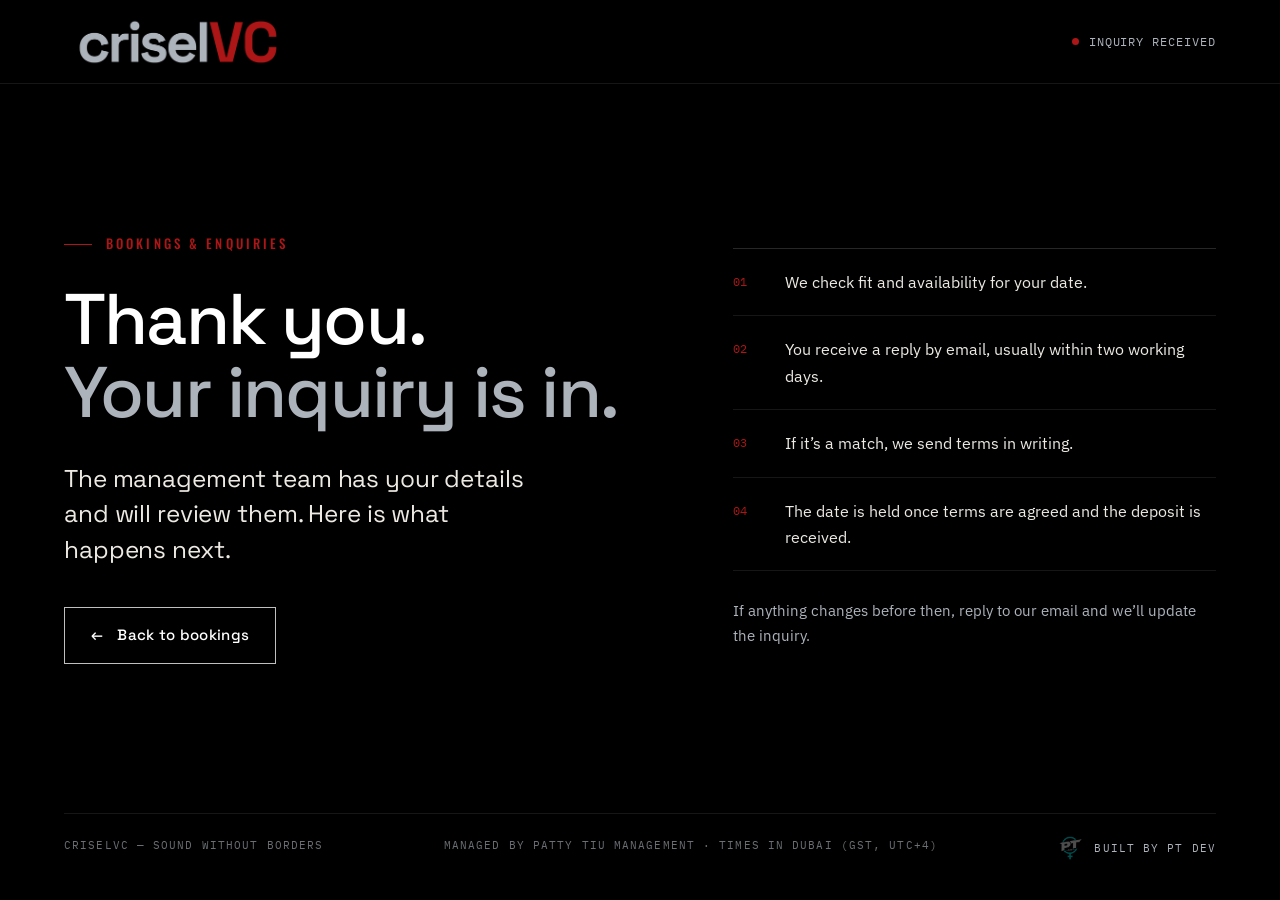
<file: public/success.html>
<!doctype html>
<html lang="en">
<head>
<meta charset="utf-8">
<meta name="viewport" content="width=device-width, initial-scale=1, viewport-fit=cover">
<title>Inquiry received · CriselVC</title>
<meta name="robots" content="noindex">
<meta name="theme-color" content="#000000">
<link rel="icon" type="image/png" sizes="32x32" href="assets/img/favicon-32.png">
<link rel="apple-touch-icon" href="assets/img/apple-touch-icon.png">
<link rel="preconnect" href="https://fonts.googleapis.com">
<link rel="preconnect" href="https://fonts.gstatic.com" crossorigin>
<link href="https://fonts.googleapis.com/css2?family=Bebas+Neue&family=IBM+Plex+Mono:wght@400;500&family=IBM+Plex+Sans:wght@400;500&family=Oswald:wght@500&family=Space+Grotesk:wght@400;500;600&display=swap" rel="stylesheet">
<link rel="stylesheet" href="assets/css/styles.css">
<style>
  .done{min-height:100vh;min-height:100svh;display:flex;flex-direction:column}
  .done .nav{position:static;border-bottom:1px solid var(--line-soft)}
  .done__main{flex:1;display:grid;grid-template-columns:minmax(0,6fr) minmax(0,5fr);gap:clamp(40px,7vw,120px);align-items:center;padding-top:clamp(64px,9vw,120px);padding-bottom:clamp(64px,9vw,120px)}
  .done__title{font-family:var(--f-ui);font-weight:500;font-size:clamp(44px,5.6vw,84px);line-height:1.02;letter-spacing:-.025em;color:var(--white);margin:0 0 32px}
  .done__title .soft{color:var(--chrome)}
  .done .lead{max-width:30ch;margin-bottom:40px}
  .steps{list-style:none;margin:0;padding:0;border-top:1px solid var(--line)}
  .steps li{display:grid;grid-template-columns:52px 1fr;padding:20px 0;border-bottom:1px solid var(--line-soft);color:var(--bone);font-size:16px}
  .steps b{font-family:var(--f-mono);font-weight:400;font-size:12px;color:var(--red);padding-top:3px}
  .done__after{color:var(--chrome);font-size:15px;margin:28px 0 0}
  @media (max-width:960px){.done__main{grid-template-columns:1fr}}
</style>
</head>
<body class="done">
<header class="nav is-solid">
  <div class="nav__in">
    <a class="brand" href="/" aria-label="CriselVC — home"><img src="assets/img/criselVC-lockup-480.png" srcset="assets/img/criselVC-lockup-960.png 2x" width="228" height="48" alt="criselVC"></a>
    <span class="meta" style="display:inline-flex;align-items:center;gap:10px"><span style="width:7px;height:7px;border-radius:50%;background:var(--red)"></span>Inquiry received</span>
  </div>
</header>
<main class="wrap done__main">
  <div>
    <p class="kicker">Bookings &amp; Enquiries</p>
    <h1 class="done__title">Thank you.<br><span class="soft">Your inquiry is in.</span></h1>
    <p class="lead">The management team has your details and will review them. Here is what happens next.</p>
    <a class="btn" href="/#book"><span class="arr" aria-hidden="true">←</span> Back to bookings</a>
  </div>
  <div>
    <ol class="steps">
      <li><b>01</b><span>We check fit and availability for your date.</span></li>
      <li><b>02</b><span>You receive a reply by email, usually within two working days.</span></li>
      <li><b>03</b><span>If it’s a match, we send terms in writing.</span></li>
      <li><b>04</b><span>The date is held once terms are agreed and the deposit is received.</span></li>
    </ol>
    <p class="done__after">If anything changes before then, reply to our email and we’ll update the inquiry.</p>
  </div>
</main>
<footer class="foot" style="padding-top:0;border-top:0">
  <div class="wrap">
    <div class="foot__base" style="margin-top:0">
      <span>CriselVC — Sound Without Borders</span>
      <span>Managed by Patty Tiu Management · Times in Dubai (GST, UTC+4)</span>
      <span class="foot__credit"><img src="assets/img/pt-dev-watermark-white.png" alt="PT Dev" width="32" height="32" loading="lazy">Built by PT Dev</span>
    </div>
  </div>
</footer>
</body>
</html>
</file>
<file: public/assets/css/styles.css>
/* CriselVC · Bookings — design preview
   Brand Identity Guidelines V1 2026: Stage Black ground, Signal Red emphasis (never a wash), Chrome Foil accent. */
:root{
  --black:#000000;
  --red:#ad1616;
  --red-hi:#c42020;           /* hover state of Signal Red elements only */
  --chrome:#adb3bb;
  --bone:#ede9e3;
  --white:#ffffff;
  --line:rgba(173,179,187,.22);
  --line-soft:rgba(173,179,187,.12);
  --dim:rgba(173,179,187,.62);

  --f-ui:'Space Grotesk',system-ui,sans-serif;
  --f-body:'IBM Plex Sans',system-ui,sans-serif;
  --f-mono:'IBM Plex Mono',ui-monospace,monospace;
  --f-display:'Bebas Neue','Oswald',Impact,sans-serif;
  --f-label:'Oswald',var(--f-ui);

  --gutter:clamp(20px,5vw,72px);
  --maxw:1320px;
  --nav-h:84px;
  --ease:cubic-bezier(.2,.7,.2,1);
}
*,*::before,*::after{box-sizing:border-box}
html{scroll-behavior:smooth;scroll-padding-top:var(--nav-h);-webkit-text-size-adjust:100%}
body{margin:0;background:var(--black);color:var(--bone);font-family:var(--f-body);font-size:17px;line-height:1.65;-webkit-font-smoothing:antialiased;text-rendering:optimizeLegibility}
img{display:block;max-width:100%;height:auto}
a{color:inherit}
::selection{background:var(--red);color:var(--white)}
:focus-visible{outline:1px solid var(--red);outline-offset:4px}
.sr-only{position:absolute!important;width:1px;height:1px;padding:0;margin:-1px;overflow:hidden;clip:rect(0 0 0 0);white-space:nowrap;border:0}
.skip{position:absolute;left:var(--gutter);top:-60px;z-index:100;background:var(--black);color:var(--bone);border:1px solid var(--red);padding:10px 16px;font-family:var(--f-ui);font-size:14px;text-decoration:none}
.skip:focus{top:12px}

.wrap{max-width:var(--maxw);margin:0 auto;padding:0 var(--gutter)}
.section{padding:clamp(96px,13vw,176px) 0}
.kicker{font-family:var(--f-label);font-weight:500;font-size:13px;letter-spacing:.24em;text-transform:uppercase;color:var(--red);margin:0 0 28px;display:flex;align-items:center;gap:14px}
.kicker::before{content:"";width:28px;height:1px;background:var(--red)}
.meta{font-family:var(--f-mono);font-size:12px;letter-spacing:.08em;text-transform:uppercase;color:var(--chrome)}
h2,h3{font-family:var(--f-ui);font-weight:500;letter-spacing:-.015em;color:var(--bone);margin:0}
.h2{font-size:clamp(32px,4.2vw,58px);line-height:1.06;max-width:16ch}
.lead{font-family:var(--f-ui);font-weight:400;font-size:clamp(20px,1.9vw,26px);line-height:1.45;color:var(--bone);letter-spacing:-.005em}
p{margin:0 0 1.1em}
.muted{color:var(--chrome)}
.red{color:var(--red)}

/* ---------- Buttons ---------- */
.btn{display:inline-flex;align-items:center;gap:14px;font-family:var(--f-ui);font-weight:500;font-size:15px;letter-spacing:.02em;text-decoration:none;color:var(--white);border:1px solid rgba(255,255,255,.75);padding:15px 26px;background:transparent;cursor:pointer;transition:border-color .25s var(--ease),color .25s var(--ease),background .25s var(--ease)}
.btn .arr{display:inline-block;transition:transform .25s var(--ease)}
.btn:hover{border-color:var(--red);color:var(--white)}
.btn:hover .arr{transform:translateX(4px)}
.btn--red{border-color:var(--red)}
.btn--red:hover{background:var(--red)}
.btn--sm{padding:10px 18px;font-size:14px}

/* ---------- Nav ---------- */
.nav{position:fixed;inset:0 0 auto 0;z-index:50;height:var(--nav-h);background:var(--black);transition:background .35s var(--ease),border-color .35s var(--ease);border-bottom:1px solid transparent}
.nav.is-solid{background:rgba(0,0,0,.92);border-bottom-color:var(--line-soft);-webkit-backdrop-filter:blur(10px);backdrop-filter:blur(10px)}
.nav__in{height:100%;display:flex;align-items:center;justify-content:space-between;max-width:none;padding:0 var(--gutter)}
.brand{display:block;padding:10px 10px 10px 0;line-height:0}
.brand img{height:48px;width:auto}
.nav__links{display:flex;align-items:center;gap:clamp(22px,2.6vw,40px);list-style:none;margin:0;padding:0}
.nav__links a{font-family:var(--f-ui);font-size:15px;font-weight:400;letter-spacing:.02em;color:var(--chrome);text-decoration:none;padding:6px 0;position:relative;transition:color .2s}
.nav__links a:not(.btn)::after{content:"";position:absolute;left:0;right:0;bottom:0;height:1px;background:var(--red);transform:scaleX(0);transform-origin:left;transition:transform .3s var(--ease)}
.nav__links a:not(.btn):hover,.nav__links a[aria-current="true"]{color:var(--white)}
.nav__links a[aria-current="true"]::after,.nav__links a:not(.btn):hover::after{transform:scaleX(1)}
.nav__links .btn{color:var(--white);padding:10px 20px;margin-left:6px}
.nav__toggle{display:none;background:none;border:1px solid var(--line);color:var(--bone);font-family:var(--f-mono);font-size:12px;letter-spacing:.14em;text-transform:uppercase;padding:11px 16px;cursor:pointer}
.menu{position:fixed;inset:0;z-index:60;background:var(--black);display:flex;flex-direction:column;padding:0 var(--gutter) 40px;opacity:0;visibility:hidden;transition:opacity .3s var(--ease),visibility .3s}
.menu.is-open{opacity:1;visibility:visible}
.menu__top{height:var(--nav-h);display:flex;align-items:center;justify-content:space-between}
.menu ol{list-style:none;margin:auto 0 0;padding:0;counter-reset:m}
.menu li{border-top:1px solid var(--line-soft)}
.menu li:last-child{border-bottom:1px solid var(--line-soft)}
.menu a{display:flex;align-items:baseline;justify-content:space-between;padding:20px 0;font-family:var(--f-ui);font-size:34px;font-weight:500;letter-spacing:-.01em;text-decoration:none;color:var(--bone)}
.menu a span{font-family:var(--f-mono);font-size:12px;color:var(--red);letter-spacing:.1em}
.menu__foot{margin-top:28px}

/* ---------- Hero ---------- */
.hero{position:relative;min-height:100vh;min-height:100svh;display:grid;grid-template-columns:minmax(0,44fr) minmax(0,56fr);background:var(--black);overflow:hidden}
.hero__copy{position:relative;z-index:2;display:flex;flex-direction:column;justify-content:flex-end;padding:calc(var(--nav-h) + 40px) clamp(28px,4vw,64px) clamp(48px,7vh,88px) var(--gutter)}
.hero__title{font-family:var(--f-display);font-weight:400;font-size:clamp(96px,12.4vw,216px);line-height:.84;letter-spacing:.005em;margin:0 0 clamp(28px,4vh,44px);color:var(--white)}
.hero__title span{display:block}
.hero__title .red{color:var(--red)}
.hero__disc{font-family:var(--f-mono);font-size:13px;letter-spacing:.06em;color:var(--bone);margin:0 0 6px}
.hero__prev{font-family:var(--f-mono);font-size:12px;letter-spacing:.06em;color:var(--chrome);margin:0 0 clamp(28px,5vh,44px)}
.hero__actions{display:flex;flex-wrap:wrap;align-items:center;gap:28px}
.hero__more{font-family:var(--f-ui);font-size:14px;color:var(--chrome);text-decoration:none;border-bottom:1px solid var(--line);padding-bottom:3px}
.hero__more:hover{color:var(--white);border-color:var(--red)}
.hero__media{position:relative;margin:var(--nav-h) 0 0;min-height:calc(100% - var(--nav-h))}
.hero__media img{position:absolute;inset:0;width:100%;height:100%;object-fit:cover;object-position:50% 72%}
.hero__media::after{content:"";position:absolute;inset:auto 0 0 0;height:22%;background:linear-gradient(to bottom,rgba(0,0,0,0),rgba(0,0,0,.85));pointer-events:none}
.hero__scroll{position:absolute;right:var(--gutter);bottom:28px;z-index:3;font-family:var(--f-mono);font-size:11px;letter-spacing:.18em;text-transform:uppercase;color:rgba(255,255,255,.75);display:flex;align-items:center;gap:12px}
.hero__scroll::after{content:"";width:1px;height:36px;background:rgba(255,255,255,.55)}

/* ---------- Artist ---------- */
.artist__grid{display:grid;grid-template-columns:minmax(0,5fr) minmax(0,6fr);gap:clamp(40px,7vw,120px);align-items:start}
.artist__figure{margin:0;position:sticky;top:calc(var(--nav-h) + 32px)}
.artist__figure img{width:100%;aspect-ratio:4/5;object-fit:cover;object-position:46% 40%}
.figcap{margin-top:14px;display:flex;justify-content:space-between;gap:16px}
.artist__body .h2{margin-bottom:40px;max-width:18ch}
.artist__body .lead{margin-bottom:28px}
.glance{margin:56px 0 0;border-top:1px solid var(--line)}
.glance__title{font-family:var(--f-label);font-weight:500;font-size:13px;letter-spacing:.24em;text-transform:uppercase;color:var(--red);margin:28px 0 8px}
.glance dl{margin:0;display:grid;grid-template-columns:minmax(120px,1fr) 2fr}
.glance dt,.glance dd{margin:0;padding:15px 0;border-bottom:1px solid var(--line-soft)}
.glance dt{font-family:var(--f-mono);font-size:12px;letter-spacing:.1em;text-transform:uppercase;color:var(--chrome);padding-top:18px}
.glance dd{font-family:var(--f-ui);font-size:17px;color:var(--bone)}
.promoter{margin-top:48px;padding-left:22px;border-left:1px solid var(--red)}
.promoter .meta{display:block;margin-bottom:8px}
.promoter p{font-family:var(--f-ui);font-size:clamp(19px,1.6vw,22px);line-height:1.45;margin:0;color:var(--bone)}

/* ---------- Statement ---------- */
.statement{padding:0;border-top:1px solid var(--line-soft)}
.statement__grid{display:grid;grid-template-columns:minmax(0,1fr) minmax(0,1fr);min-height:min(100vh,940px)}
.statement__media{margin:0;position:relative;overflow:hidden}
.statement__media img{position:absolute;inset:0;width:100%;height:100%;object-fit:cover;object-position:50% 30%}
.statement__copy{display:flex;flex-direction:column;justify-content:center;padding:clamp(72px,9vw,140px) var(--gutter) clamp(72px,9vw,140px) clamp(40px,6vw,100px)}
.statement__title{font-family:var(--f-display);font-weight:400;font-size:clamp(64px,7.4vw,124px);line-height:.88;letter-spacing:.005em;color:var(--white);margin:0 0 48px}
.statement__title .red{color:var(--red)}
.statement blockquote{margin:0;max-width:52ch}
.statement blockquote p{color:var(--chrome);font-size:17px;line-height:1.7}
.statement blockquote p:first-child{color:var(--bone)}
.statement cite{display:block;margin-top:18px;font-style:normal}

/* ---------- Story / pull quote ---------- */
.story__grid{display:grid;grid-template-columns:minmax(0,4fr) minmax(0,7fr);gap:clamp(40px,7vw,120px)}
.story__body p{color:var(--chrome)}
.story__body p:first-child{color:var(--bone)}
.pull{margin:clamp(72px,9vw,120px) 0 0;padding:clamp(40px,5vw,64px) 0 0;border-top:1px solid var(--line)}
.pull p{font-family:var(--f-ui);font-weight:400;font-size:clamp(36px,5.6vw,84px);line-height:1.02;letter-spacing:-.025em;color:var(--white);margin:0;max-width:18ch}
.pull p em{font-style:normal;color:var(--red)}
.pull footer{margin-top:28px}

/* ---------- Sound ---------- */
.sound{border-top:1px solid var(--line-soft)}
.sound__head{display:grid;grid-template-columns:minmax(0,4fr) minmax(0,7fr);gap:clamp(40px,7vw,120px);align-items:end}
.arc{margin:clamp(64px,8vw,104px) 0 0;border-top:1px solid var(--line);border-bottom:1px solid var(--line);padding:40px 0 28px;position:relative}
.arc svg{display:block;width:100%;height:auto;overflow:visible}
.arc__labels{display:grid;grid-template-columns:repeat(3,1fr);margin-top:22px}
.arc__labels div{padding-right:16px}
.arc__labels div:nth-child(2){text-align:center}
.arc__labels div:nth-child(3){text-align:right;padding-right:0}
.arc__bpm{font-family:var(--f-display);font-size:clamp(40px,4.6vw,64px);line-height:1;color:var(--white);display:block}
.arc__bpm small{font-family:var(--f-mono);font-size:12px;letter-spacing:.1em;color:var(--chrome);margin-left:6px;vertical-align:.9em}
.arc__name{font-family:var(--f-ui);font-size:15px;color:var(--chrome)}
.arc__cap{display:flex;justify-content:space-between;gap:32px;margin-top:28px;flex-wrap:wrap}
.arc__cap p{margin:0;max-width:62ch;color:var(--chrome);font-size:15px}
.highlights{margin:clamp(72px,9vw,120px) 0 0;display:grid;grid-template-columns:minmax(0,4fr) minmax(0,7fr);gap:clamp(40px,7vw,120px)}
.highlights ol{list-style:none;margin:0;padding:0;border-top:1px solid var(--line)}
.highlights li{display:grid;grid-template-columns:64px 1fr;gap:16px;padding:22px 0;border-bottom:1px solid var(--line-soft);font-family:var(--f-ui);font-size:clamp(17px,1.5vw,20px);line-height:1.45;color:var(--bone)}
.highlights li b{font-family:var(--f-mono);font-weight:400;font-size:12px;color:var(--red);letter-spacing:.1em;padding-top:5px}
.highlights li span small{display:block;color:var(--chrome);font-size:15px;font-family:var(--f-body);margin-top:2px}

/* ---------- Stages ---------- */
.stages{border-top:1px solid var(--line-soft)}
.stages__head{display:grid;grid-template-columns:minmax(0,4fr) minmax(0,7fr);gap:clamp(40px,7vw,120px);align-items:start}
.stages__head .h2{max-width:14ch}
.fits{margin-top:40px;display:grid;gap:22px}
.fits__row{display:grid;grid-template-columns:110px 1fr;gap:16px;align-items:start}
.chips{display:flex;flex-wrap:wrap;gap:8px;list-style:none;margin:0;padding:0}
.chips li{border:1px solid var(--line);padding:7px 14px;font-family:var(--f-ui);font-size:14px;color:var(--bone);line-height:1.3}
.chips--sm li{font-family:var(--f-mono);font-size:12px;letter-spacing:.06em;text-transform:uppercase;color:var(--chrome);padding:8px 13px}
.fits__note{margin-top:8px;color:var(--chrome);font-size:16px}
.fits__note strong{color:var(--red);font-weight:500}

.table-block{margin-top:clamp(80px,10vw,128px)}
.table-block__head{display:flex;justify-content:space-between;align-items:baseline;gap:20px;margin-bottom:18px}
.table-block__head h3{font-family:var(--f-label);font-weight:500;font-size:13px;letter-spacing:.24em;text-transform:uppercase;color:var(--red)}
table.events{width:100%;border-collapse:collapse;border-top:1px solid var(--line)}
.events th{text-align:left;font-family:var(--f-mono);font-weight:400;font-size:11px;letter-spacing:.12em;text-transform:uppercase;color:var(--dim);padding:14px 16px 14px 0;border-bottom:1px solid var(--line)}
.events td{padding:24px 16px 24px 0;border-bottom:1px solid var(--line-soft);vertical-align:baseline;color:var(--chrome);font-size:15px}
.events td:first-child{font-family:var(--f-ui);font-size:clamp(18px,1.7vw,23px);color:var(--bone);letter-spacing:-.005em;width:44%}
.events td:last-child{font-family:var(--f-mono);font-size:13px;white-space:nowrap;text-align:right;padding-right:0;color:var(--bone)}
.events th:last-child{text-align:right;padding-right:0}
.events tr.is-current td:first-child::after{content:"Current";margin-left:12px;font-family:var(--f-mono);font-size:10px;letter-spacing:.14em;text-transform:uppercase;color:var(--red);border:1px solid var(--red);padding:3px 7px;vertical-align:4px}
.countries{margin-top:clamp(64px,8vw,96px);display:grid;grid-template-columns:minmax(0,4fr) minmax(0,7fr);gap:clamp(40px,7vw,120px);align-items:start}
.countries .big{font-family:var(--f-display);font-size:clamp(72px,8vw,120px);line-height:.85;color:var(--white);display:block}
.creds{margin-top:clamp(80px,10vw,128px);display:grid;grid-template-columns:repeat(3,1fr);border-top:1px solid var(--line)}
.creds article{padding:32px 32px 8px 0}
.creds article+article{padding-left:32px;border-left:1px solid var(--line-soft)}
.creds h3{font-family:var(--f-mono);font-weight:400;font-size:12px;letter-spacing:.12em;text-transform:uppercase;color:var(--red);margin-bottom:18px}
.creds .val{font-family:var(--f-ui);font-size:clamp(20px,1.9vw,26px);line-height:1.25;color:var(--bone);margin:0 0 12px;letter-spacing:-.01em}
.creds .val .big{font-family:var(--f-display);font-size:clamp(54px,5vw,72px);line-height:.9;display:block;color:var(--white);letter-spacing:.01em}
.creds .note{font-size:15px;color:var(--chrome);margin:0}
.creds q{quotes:"“" "”"}

/* ---------- Gallery ---------- */
.gallery{border-top:1px solid var(--line-soft)}
.gallery__head{display:flex;justify-content:space-between;align-items:end;gap:24px;margin-bottom:clamp(40px,5vw,64px)}
.gallery__grid{display:grid;grid-template-columns:repeat(12,minmax(0,1fr));gap:clamp(8px,1vw,14px);padding:0 var(--gutter);max-width:1600px;margin:0 auto}
.g{position:relative;margin:0;overflow:hidden;background:#0b0b0b;cursor:zoom-in;border:0;padding:0;display:block;width:100%;height:100%}
.g img{width:100%;height:100%;object-fit:cover;transition:transform 1.2s var(--ease),filter .6s var(--ease)}
.g:hover img,.g:focus-visible img{transform:scale(1.025)}
.g:focus-visible{outline:1px solid var(--red);outline-offset:3px}
.lightbox{border:0;padding:0;margin:0;max-width:none;max-height:none;width:100vw;height:100vh;background:rgba(0,0,0,.96);color:var(--bone)}
.lightbox::backdrop{background:rgba(0,0,0,.9)}
.lightbox[open]{display:flex;align-items:center;justify-content:center}
.lightbox img{max-width:min(92vw,1400px);max-height:84vh;width:auto;height:auto;object-fit:contain}
.lb-btn{position:absolute;background:none;border:1px solid var(--line);color:var(--bone);font-family:var(--f-mono);font-size:12px;letter-spacing:.14em;text-transform:uppercase;padding:11px 16px;cursor:pointer}
.lb-btn:hover{border-color:var(--red)}
.lb-close{top:24px;right:var(--gutter)}
.lb-prev{left:var(--gutter);top:50%;transform:translateY(-50%)}
.lb-next{right:var(--gutter);top:50%;transform:translateY(-50%)}
.lb-count{position:absolute;bottom:24px;left:50%;transform:translateX(-50%)}

/* ---------- Book ---------- */
.book{border-top:1px solid var(--line-soft)}
.book__title{font-family:var(--f-display);font-weight:400;font-size:clamp(72px,11vw,184px);line-height:.86;margin:0;color:var(--white);letter-spacing:.005em}
.book__title .red{color:var(--red)}
.book__sub{font-family:var(--f-mono);font-size:13px;letter-spacing:.14em;text-transform:uppercase;color:var(--chrome);margin:22px 0 0}
.book__intro{display:grid;grid-template-columns:minmax(0,7fr) minmax(0,5fr);gap:clamp(40px,7vw,120px);align-items:end;padding-bottom:clamp(56px,7vw,88px);border-bottom:1px solid var(--line)}
.book__closer{font-family:var(--f-ui);font-size:clamp(20px,1.9vw,26px);line-height:1.4;color:var(--bone);margin:0}
.book__closer span{display:block;color:var(--chrome);font-size:.75em;margin-top:12px}
.book__grid{display:grid;grid-template-columns:minmax(0,4fr) minmax(0,8fr);gap:clamp(40px,7vw,120px);padding-top:clamp(56px,7vw,88px)}
.book__aside{position:sticky;top:calc(var(--nav-h) + 32px);align-self:start}
.book__aside h3{font-family:var(--f-ui);font-size:24px;font-weight:500;margin-bottom:14px}
.book__aside > p{color:var(--chrome);font-size:16px}
ol.process{list-style:none;margin:36px 0 0;padding:0;border-top:1px solid var(--line)}
ol.process li{display:grid;grid-template-columns:48px 1fr;padding:16px 0;border-bottom:1px solid var(--line-soft);font-size:15px;color:var(--chrome)}
ol.process b{font-family:var(--f-mono);font-weight:400;font-size:12px;color:var(--red);padding-top:3px}
ol.process strong{display:block;font-family:var(--f-ui);font-weight:500;color:var(--bone);font-size:16px}
.aside-tz{margin-top:24px}

/* form */
form fieldset{border:0;margin:0;padding:0 0 clamp(44px,5vw,64px);min-width:0}
form fieldset+fieldset{padding-top:clamp(36px,4vw,48px);border-top:1px solid var(--line-soft)}
legend{float:left;padding:0;margin:0 0 28px;font-family:var(--f-mono);font-size:12px;letter-spacing:.14em;text-transform:uppercase;color:var(--chrome);display:flex;gap:14px;width:100%}
legend b{color:var(--red);font-weight:400}
.fgrid{display:grid;grid-template-columns:1fr 1fr;gap:34px 36px}
.full{grid-column:1/-1}
.field{position:relative}
.field label,.label{display:block;font-family:var(--f-mono);font-size:11px;letter-spacing:.14em;text-transform:uppercase;color:var(--chrome);margin-bottom:4px}
.opt{color:var(--dim);text-transform:none;letter-spacing:.02em;margin-left:6px}
input[type=text],input[type=email],input[type=tel],input[type=number],input[type=time],select,textarea{
  width:100%;background:transparent;color:var(--bone);border:0;border-bottom:1px solid rgba(173,179,187,.38);border-radius:0;
  padding:10px 0 12px;font-family:var(--f-ui);font-size:18px;line-height:1.35;outline:none;transition:border-color .2s var(--ease);-webkit-appearance:none;appearance:none}
input[type=time]{color-scheme:dark}
input[type=number]{-moz-appearance:textfield}
input::-webkit-outer-spin-button,input::-webkit-inner-spin-button{-webkit-appearance:none;margin:0}
select{background-image:linear-gradient(45deg,transparent 50%,var(--chrome) 50%),linear-gradient(135deg,var(--chrome) 50%,transparent 50%);background-position:calc(100% - 10px) 52%,calc(100% - 5px) 52%;background-size:5px 5px;background-repeat:no-repeat;padding-right:28px;cursor:pointer}
select option{background:#000;color:var(--bone)}
textarea{min-height:96px;resize:vertical;border:1px solid rgba(173,179,187,.28);padding:14px 16px;margin-top:6px;font-size:17px}
input::placeholder,textarea::placeholder{color:rgba(173,179,187,.45)}
input:hover,select:hover,textarea:hover{border-color:rgba(173,179,187,.7)}
input:focus,select:focus,textarea:focus{border-color:var(--red)}
textarea:focus{border-color:var(--red)}
form.was-validated :is(input,select,textarea):invalid,.step.was-validated :is(input,select,textarea):invalid{border-color:var(--red)}
form.was-validated .field:has(:invalid) label,.step.was-validated .field:has(:invalid) label{color:var(--red)}

.lanes{display:grid;grid-template-columns:repeat(3,1fr);gap:12px}
.lane{position:relative;display:block;cursor:pointer}
.lane input{position:absolute;opacity:0;pointer-events:none}
.lane span{display:block;height:100%;border:1px solid var(--line);padding:22px 20px 20px;transition:border-color .2s var(--ease),background .2s var(--ease)}
.lane b{display:flex;justify-content:space-between;align-items:center;font-family:var(--f-ui);font-weight:500;font-size:20px;color:var(--bone);margin-bottom:8px}
.lane b::after{content:"";width:10px;height:10px;border:1px solid var(--chrome);border-radius:50%;transition:all .2s}
.lane small{display:block;color:var(--chrome);font-size:14px;line-height:1.45}
.lane:hover span{border-color:rgba(173,179,187,.55)}
.lane input:checked+span{border-color:var(--red)}
.lane input:checked+span b::after{background:var(--red);border-color:var(--red)}
.lane input:focus-visible+span{outline:1px solid var(--red);outline-offset:3px}
.lane-fields[hidden]{display:none}

.check{display:flex;gap:14px;align-items:flex-start;font-size:15px;color:var(--bone);cursor:pointer;line-height:1.5}
.check input{appearance:none;-webkit-appearance:none;flex:0 0 18px;width:18px;height:18px;margin:2px 0 0;border:1px solid var(--chrome);background:transparent;cursor:pointer;display:grid;place-content:center}
.check input::before{content:"";width:9px;height:5px;border-left:1.5px solid #fff;border-bottom:1.5px solid #fff;transform:rotate(-45deg) translate(1px,-1px);opacity:0}
.check input:checked{background:var(--red);border-color:var(--red)}
.check input:checked::before{opacity:1}
form.was-validated .check input:invalid,.step.was-validated .check input:invalid{border-color:var(--red)}

.date-grid{display:grid;grid-template-columns:minmax(0,360px) minmax(0,1fr);gap:36px;align-items:start}
.cal{border:1px solid var(--line);padding:20px 20px 16px}
.cal-head{display:flex;justify-content:space-between;align-items:center;margin-bottom:14px}
.cal-head strong{font-family:var(--f-ui);font-weight:500;font-size:17px;color:var(--bone)}
.cal-nav{background:none;border:1px solid var(--line);color:var(--bone);width:34px;height:34px;cursor:pointer;font:inherit;font-size:16px;line-height:1;transition:border-color .2s}
.cal-nav:hover:not(:disabled){border-color:var(--red)}
.cal-nav:disabled{color:rgba(173,179,187,.25);border-color:var(--line-soft);cursor:default}
.cal-grid{display:grid;grid-template-columns:repeat(7,1fr);gap:3px;text-align:center}
.cal-grid .dow{font-family:var(--f-mono);font-size:10px;letter-spacing:.08em;color:var(--dim);padding:4px 0 8px;text-transform:uppercase}
.cal-grid button{background:none;border:1px solid transparent;color:var(--bone);font-family:var(--f-mono);font-size:13px;height:38px;cursor:pointer;transition:border-color .15s,background .15s}
.cal-grid button:hover:not(:disabled){border-color:rgba(173,179,187,.5)}
.cal-grid button:disabled{color:rgba(173,179,187,.3);cursor:not-allowed}
.cal-grid button.busy:disabled{text-decoration:line-through;color:rgba(173,179,187,.35)}
.cal-grid button.today{box-shadow:inset 0 -2px 0 rgba(173,179,187,.5)}
.cal-grid button[aria-pressed=true]{background:var(--red);border-color:var(--red);color:#fff}
.cal-note{display:flex;align-items:center;gap:10px;font-family:var(--f-mono);font-size:11px;letter-spacing:.06em;color:var(--chrome);margin-top:14px;padding-top:14px;border-top:1px solid var(--line-soft);min-height:18px}
.cal-note::before{content:"";flex:0 0 7px;height:7px;border:1px solid var(--chrome);border-radius:50%}
.cal-note.is-live::before{background:var(--chrome)}
.date-side .picked{font-family:var(--f-ui);font-size:20px;color:var(--bone);min-height:28px;margin:4px 0 30px;line-height:1.35}
.date-side .picked.empty{color:rgba(173,179,187,.45)}
.err{color:#e04848;font-family:var(--f-mono);font-size:12px;letter-spacing:.04em;margin-top:8px;min-height:0}
.err:empty{display:none}
.hp{position:absolute;left:-9999px}
.fine{color:var(--chrome);font-size:14px;margin:20px 0 0;max-width:60ch}
.submit-row{display:flex;flex-wrap:wrap;align-items:center;gap:22px 32px;margin-top:36px}
button[type=submit]{display:inline-flex;align-items:center;gap:16px;background:transparent;color:var(--white);border:1px solid var(--bone);padding:17px 30px;font-family:var(--f-ui);font-weight:500;font-size:16px;letter-spacing:.02em;cursor:pointer;transition:all .25s var(--ease)}
button[type=submit]:hover:not(:disabled){background:var(--red);border-color:var(--red)}
button[type=submit]:disabled{opacity:.55;cursor:default}
button[type=submit] .arr{transition:transform .25s var(--ease)}
button[type=submit]:hover .arr{transform:translateX(4px)}

/* ---------- Footer ---------- */
.foot{border-top:1px solid var(--line);padding:clamp(72px,9vw,120px) 0 40px}
.foot__grid{display:grid;grid-template-columns:minmax(0,6fr) minmax(0,6fr);gap:48px;align-items:end}
.foot__mark img{height:clamp(56px,6vw,84px);width:auto}
.foot__thesis{margin:26px 0 0;font-family:var(--f-mono);font-size:13px;letter-spacing:.16em;text-transform:uppercase;color:var(--chrome)}
.contacts{display:grid;grid-template-columns:1fr 1fr;gap:14px}
.ph{border:1px dashed rgba(173,179,187,.55);padding:18px 20px}
.ph .meta{display:block;color:var(--dim);font-size:11px;margin-bottom:6px}
.ph span:last-child{font-family:var(--f-mono);font-size:15px;color:var(--chrome)}
.foot__base{margin-top:clamp(56px,7vw,88px);padding-top:22px;border-top:1px solid var(--line-soft);display:flex;flex-wrap:wrap;justify-content:space-between;gap:12px 32px;font-family:var(--f-mono);font-size:11px;letter-spacing:.1em;text-transform:uppercase;color:var(--dim)}
.preview-note{color:var(--chrome);display:inline-flex;align-items:center;gap:8px}
.preview-note::before{content:"";width:6px;height:6px;background:var(--red);border-radius:50%}

/* ---------- Reveal ---------- */
.js .rv{opacity:0;transform:translateY(28px);transition:opacity .9s var(--ease) var(--rv-delay,0ms),transform 1s var(--ease) var(--rv-delay,0ms)}
.js .rv.in{opacity:1;transform:none}
@media (prefers-reduced-motion:reduce){
  html{scroll-behavior:auto}
  *,*::before,*::after{transition:none!important;animation:none!important}
  .js .rv{opacity:1;transform:none}
}

/* ---------- Responsive ---------- */
@media (max-width:1080px){
  .nav__links li:not(:last-child){display:none}
}
@media (max-width:960px){
  :root{--nav-h:76px}
  .nav__links{display:none}
  .nav__toggle{display:inline-block}
  .hero{grid-template-columns:1fr;grid-template-rows:auto auto;min-height:0}
  .hero__media{order:-1;height:min(68svh,116vw);min-height:0}
  .hero__media img{object-position:50% 80%}
  .hero__media::after{height:42%;background:linear-gradient(to bottom,rgba(0,0,0,0),#000 96%)}
  .hero__copy{padding:0 var(--gutter) 56px;margin-top:calc(-1 * clamp(96px,26vw,190px))}
  .hero__disc{font-size:12px;letter-spacing:.03em}
  .hero__prev{margin-bottom:28px}
  .hero__title{font-size:clamp(84px,26vw,150px)}
  .hero__scroll{display:none}
  .artist__grid,.story__grid,.sound__head,.highlights,.stages__head,.countries,.book__intro,.book__grid,.foot__grid{grid-template-columns:1fr}
  .artist__figure,.book__aside{position:static}
  .artist__figure img{aspect-ratio:1/1}
  .statement__grid{grid-template-columns:1fr;min-height:0}
  .statement__media{aspect-ratio:1/1}
  .statement__copy{padding:72px var(--gutter)}
  .creds{grid-template-columns:1fr}
  .creds article,.creds article+article{padding:28px 0;border-left:0;border-bottom:1px solid var(--line-soft)}
}
@media (max-width:640px){
  body{font-size:16px}
  .brand img{height:48px}
  .fgrid,.lanes,.date-grid,.contacts{grid-template-columns:1fr}
  .lanes{gap:10px}
  .lane span{padding:16px 18px}
  .lane b{font-size:18px;margin-bottom:4px}
  .events thead{display:none}
  .events,.events tbody,.events tr,.events td{display:block;width:100%!important;text-align:left!important}
  .events tr{padding:20px 0;border-bottom:1px solid var(--line-soft)}
  .events td{padding:2px 0;border:0}
  .events td:first-child{margin-bottom:6px}
  .events td:last-child{margin-top:8px;color:var(--red)}
  .fits__row{grid-template-columns:1fr;gap:10px}
  .arc__bpm{font-size:36px}
  .arc__name{font-size:13px}
  .gallery__head{flex-direction:column;align-items:start}
  .lb-prev,.lb-next{top:auto;bottom:20px;transform:none}
  .lb-count{bottom:32px}
}
.em{color:var(--bone);font-weight:500}
.pull blockquote{margin:0}

legend+*{clear:both}
/* highlights: full-width tight list */
.highlights{display:block}
.highlights ol li{grid-template-columns:64px minmax(0,5fr) minmax(0,6fr);align-items:baseline}
.highlights li span small{margin-top:0}
.highlights li .hl-d{color:var(--chrome);font-family:var(--f-body);font-size:16px}
@media (max-width:640px){.highlights ol li{grid-template-columns:44px 1fr}.highlights li .hl-d{grid-column:2}}
.book__aside > p.meta{font-size:12px;color:var(--chrome)}
.err{color:var(--bone);font-size:12px;display:flex;gap:10px;align-items:center}
.err::before{content:"";flex:0 0 14px;height:1px;background:var(--red)}
@media (max-width:960px){
  .hero__media{height:min(60svh,108vw)}
}
@media (max-width:640px){
  .book__aside h3{font-size:20px}
  .book__aside > p{font-size:15px}
  ol.process{display:grid;grid-template-columns:1fr 1fr;margin-top:24px}
  ol.process li{grid-template-columns:1fr;gap:4px;padding:14px 12px 14px 0;font-size:14px}
  ol.process li:nth-child(odd){border-right:1px solid var(--line-soft)}
  ol.process li:nth-child(even){padding-left:14px}
  .book__grid{padding-top:48px}
}
@media (max-width:640px){.events td:last-child{color:var(--bone)}}

/* ---------- Stages · venue logo wall + country flags (replaces events table & country chips) ---------- */
.logo-wall{margin-top:clamp(80px,10vw,128px)}
.venues{--cell:84px;list-style:none;margin:0;padding:clamp(36px,4vw,56px) 0;display:grid;grid-template-columns:repeat(4,minmax(0,1fr));gap:clamp(36px,4vw,56px) clamp(28px,3.5vw,64px);border-top:1px solid var(--line);border-bottom:1px solid var(--line-soft)}
.venues li{height:var(--cell);display:flex;align-items:center;justify-content:center;min-width:0}
.venues img{display:block;width:auto;height:auto;max-width:min(100%,var(--mw,184px));max-height:calc(var(--cell) * var(--s,1));object-fit:contain}
/* optical balancing: tall lockups get a little more height, dense/heavy marks a little less width */
.venues .v-the-h-dubai,.venues .v-toshi{--s:1.3}
.venues .v-nakheel{--mw:150px}
.venues .v-kimpo{--mw:160px}
.venues .v-me-film-comic-con{--mw:164px}
.venues .v-mmi{--s:.9}
.venues .v-jbr{--s:.82}
.venues .v-mamazonia{--mw:200px}
.flags{display:grid;grid-template-columns:repeat(6,max-content);align-items:center;gap:18px 22px;list-style:none;margin:0;padding:8px 0 0}
.flags li{display:block;line-height:0}
.flags img{display:block;height:26px;width:auto;border:1px solid rgba(255,255,255,.18);border-radius:1px}
@media (max-width:960px){
  .venues{--cell:72px}
  .venues img{max-width:min(100%,140px)}
}
@media (max-width:640px){
  .venues{grid-template-columns:repeat(2,minmax(0,1fr));--cell:64px;gap:36px 28px;padding:32px 0}
  .venues li:last-child:nth-child(odd){grid-column:1/-1}
  .logo-wall .table-block__head{flex-direction:column;align-items:start;gap:6px}
  .venues img{max-width:min(100%,150px)}
  .flags{grid-template-columns:repeat(4,max-content);gap:16px 18px}
  .flags img{height:24px}
}

/* ---------- Gallery · Instagram reels row + eight alternating stills ---------- */
.reels-wrap{margin-bottom:clamp(56px,7vw,96px)}
.reels{list-style:none;margin:0;padding:0;display:grid;grid-template-columns:repeat(3,minmax(0,1fr));gap:clamp(16px,2vw,28px);align-items:stretch}
.reel{min-width:0;position:relative;display:flex;flex-direction:column}
.reel__frame{background:#000;border:1px solid var(--line);border-radius:2px;overflow:hidden;line-height:0}
.reel__frame iframe{display:block;width:100%;height:634px;border:0;background:#000;color-scheme:normal}
.reel__cap{display:flex;justify-content:space-between;gap:12px;margin:14px 0 0;padding-top:0;font-size:11px;margin-top:auto}
.reel__frame{margin-bottom:14px}
.reel__cap span:first-child{color:var(--red)}
.reel__cap a{color:var(--chrome);text-decoration:none;border-bottom:1px solid var(--line);padding-bottom:2px}
.reel__cap a:hover,.reel__cap a:focus-visible{color:var(--white);border-color:var(--red)}
.stills__head{display:flex;justify-content:space-between;gap:16px;margin-bottom:18px}
.stills__head .meta:first-child{color:var(--red)}
.gallery__grid--6{grid-template-columns:repeat(3,minmax(0,1fr))}
.gallery__grid--6 .g{aspect-ratio:1/1;height:auto}
.gallery__grid--6 .g img{object-position:50% 40%}
@media (max-width:960px){
  .reels-wrap{padding-right:0}
  .reels{display:flex;overflow-x:auto;scroll-snap-type:x mandatory;gap:16px;padding-right:var(--gutter);scrollbar-width:thin;scrollbar-color:var(--line) transparent;-webkit-overflow-scrolling:touch}
  .reel{flex:0 0 min(340px,78vw);scroll-snap-align:start}
}
@media (max-width:640px){
  .gallery__grid--6{grid-template-columns:repeat(2,minmax(0,1fr))}
  .stills__head .meta:last-child{display:none}
}

/* ---------- Gallery stills · slow Ken Burns (CSS only; paused on hover/focus; off for reduced motion) ---------- */
@keyframes kb{
  from{transform:scale(1) translate(0,0)}
  to{transform:scale(var(--kb-s,1.07)) translate(var(--kb-x,0),var(--kb-y,0))}
}
.gallery__grid--6 .g img{
  transform-origin:var(--kb-o,50% 22%);
  animation:kb var(--kb-d,22s) cubic-bezier(.45,.05,.55,.95) var(--kb-delay,0s) infinite var(--kb-dir,alternate) both;
  will-change:transform;backface-visibility:hidden
}
/* per-tile origin, drift, pace and phase, so the wall never pulses in unison */
.gallery__grid--6 .g:nth-child(1){--kb-o:40% 22%;--kb-x:1.2%;--kb-d:22s;--kb-delay:-3s}
.gallery__grid--6 .g:nth-child(2){--kb-o:60% 22%;--kb-x:-1.2%;--kb-d:26s;--kb-delay:-11s;--kb-dir:alternate-reverse}
.gallery__grid--6 .g:nth-child(3){--kb-o:50% 18%;--kb-y:-.6%;--kb-d:20s;--kb-delay:-7s}
.gallery__grid--6 .g:nth-child(4){--kb-o:55% 25%;--kb-x:-1%;--kb-d:24s;--kb-delay:-15s;--kb-dir:alternate-reverse}
.gallery__grid--6 .g:nth-child(5){--kb-o:45% 20%;--kb-x:1%;--kb-d:27s;--kb-delay:-5s}
.gallery__grid--6 .g:nth-child(6){--kb-o:50% 22%;--kb-x:-1.2%;--kb-d:19s;--kb-delay:-13s;--kb-dir:alternate-reverse}
.gallery__grid--6 .g:hover img,.gallery__grid--6 .g:focus-visible img,.gallery__grid--6 .g:active img{animation-play-state:paused}
@media (prefers-reduced-motion:reduce){
  .gallery__grid--6 .g img{animation:none;transform:none;will-change:auto}
}

/* ---------- Footer · builder credit ---------- */
.foot__credit{display:inline-flex;align-items:center;gap:12px;color:var(--chrome)}
.foot__credit img{width:auto;height:32px;display:block;margin:-4px 0}


/* =====================================================================
   Motion & interaction layer (scroll reveals, hero, magnets, reels,
   lightbox, mix player, stepped form, calendar, marquee, counter)
   ===================================================================== */

/* ---------- S1·I1 Reveal variants + section cues ---------- */
.js .artist__figure.rv{transform:translateX(-36px) scale(.98)}
.js .g.rv{transform:scale(.96)}
.js .pull.rv{transform:translateY(40px)}
.js .rv.in{transform:none}
.kicker::before{transform-origin:left;transition:transform 1s var(--ease) .15s}
.js .section:not(.is-in) .kicker::before{transform:scaleX(0)}
.arc__line{stroke-dasharray:1400;stroke-dashoffset:0}
.js .sound:not(.is-in) .arc__line{stroke-dashoffset:1400}
.js .sound .arc__line{transition:stroke-dashoffset 2.4s cubic-bezier(.6,.05,.3,1) .3s}

/* ---------- S1·I2 Hero: parallax layers + typed tagline ---------- */
.hero__title,.hero__media{will-change:transform}
.hero__title span{animation:heroIn 1.1s var(--ease) both}
.hero__title span:nth-child(2){animation-delay:.12s}
.hero__title span:nth-child(3){animation-delay:.24s}
.hero__media img{animation:heroImg 1.6s var(--ease) both}
/* no opacity:0 start frames here, so the hero still counts as painted for LCP */
@keyframes heroIn{from{opacity:.01;transform:translateY(.35em)}to{opacity:1;transform:none}}
@keyframes heroImg{from{transform:scale(1.08)}to{transform:none}}
.hero__disc[data-type]{position:relative}
.tw-ghost{visibility:hidden}
.tw-live{position:absolute;inset:0}
.hero__disc.is-typing .tw-live::after,.hero__disc.is-typed .tw-live::after{content:"";display:inline-block;width:.55em;height:1.05em;margin-left:2px;vertical-align:-.15em;background:var(--red);animation:caret 1s steps(1) infinite}
.hero__disc.is-typed .tw-live::after{animation:caret 1s steps(1) 3 forwards}
@keyframes caret{50%{opacity:0}}
.hero__scroll::after{transform-origin:top;animation:scrollCue 2.2s var(--ease) infinite}
@keyframes scrollCue{0%{transform:scaleY(0)}50%{transform:scaleY(1);transform-origin:top}51%{transform-origin:bottom}100%{transform:scaleY(0);transform-origin:bottom}}

/* ---------- S1·I3 Magnetic CTAs + red glow (hover-capable pointers only) ---------- */
.is-magnet{transition:transform .25s var(--ease),border-color .25s var(--ease),color .25s var(--ease),background .25s var(--ease)}
@media (hover:hover) and (pointer:fine){
  .btn:hover,button[type=submit]:hover:not(:disabled),.step-btn:not(.step-btn--back):hover{animation:redGlow 1.6s ease-out infinite}
}
@keyframes redGlow{0%{box-shadow:0 0 0 0 rgba(173,22,22,.55)}70%{box-shadow:0 0 0 14px rgba(173,22,22,0)}100%{box-shadow:0 0 0 0 rgba(173,22,22,0)}}

/* ---------- S2·I1 Reel carousel ---------- */
.reel__frame{position:relative}
.reel__poster{position:absolute;inset:0;z-index:1;display:flex;flex-direction:column;align-items:center;justify-content:center;gap:14px;
  background:radial-gradient(circle at 50% 42%,rgba(173,22,22,.55),rgba(173,22,22,.08) 55%,#000 80%),
  radial-gradient(rgba(255,255,255,.07) 1px,transparent 1.4px) 0 0/7px 7px,#050505;transition:opacity .6s var(--ease)}
.reel__poster::after{content:"";position:absolute;inset:0;background:linear-gradient(100deg,transparent 30%,rgba(255,255,255,.06) 50%,transparent 70%) -100% 0/200% 100% no-repeat;animation:shimmer 1.8s linear infinite}
@keyframes shimmer{to{background-position:200% 0}}
.reel__play{width:64px;height:64px;border:1px solid rgba(255,255,255,.75);border-radius:50%;position:relative}
.reel__play::before{content:"";position:absolute;left:26px;top:21px;border-style:solid;border-width:11px 0 11px 17px;border-color:transparent transparent transparent #fff}
.reel__num{font-family:var(--f-display);font-size:44px;line-height:1;color:var(--white);letter-spacing:.02em}
.reel__load{font-family:var(--f-mono);font-size:11px;letter-spacing:.14em;text-transform:uppercase;color:var(--chrome)}
.js .reel iframe{opacity:0;transition:opacity .6s var(--ease)}
.reel.is-loaded iframe{opacity:1}
.reel.is-loaded .reel__poster{opacity:0;pointer-events:none}
html:not(.js) .reel__poster,html:not(.js) .reel iframe[data-src]{display:none}
.reels:focus-visible{outline:1px solid var(--red);outline-offset:6px}
.reels__ctrl{display:flex;align-items:center;justify-content:center;gap:18px;margin-top:22px;padding-right:var(--gutter)}
.reels__ctrl[hidden]{display:none}
.reels__arrow{background:none;border:1px solid var(--line);color:var(--bone);width:40px;height:40px;cursor:pointer;font:inherit;transition:border-color .2s}
.reels__arrow:hover:not(:disabled){border-color:var(--red)}
.reels__arrow:disabled{opacity:.3;cursor:default}
.reels__dots{display:flex;gap:10px}
.reels__dots button{width:28px;height:28px;padding:0;background:none;border:0;cursor:pointer;display:grid;place-items:center}
.reels__dots button::before{content:"";width:8px;height:8px;border-radius:50%;border:1px solid var(--chrome);transition:all .3s var(--ease)}
.reels__dots button[aria-current=true]::before{width:22px;border-radius:4px;background:var(--red);border-color:var(--red)}

/* ---------- S2·I2 Lightbox ---------- */
.lightbox[open]{animation:lbIn .35s var(--ease)}
@keyframes lbIn{from{opacity:0}to{opacity:1}}
.lightbox img{opacity:0;transform:translateX(var(--from,0)) scale(.98);transition:opacity .4s var(--ease),transform .5s var(--ease);touch-action:pan-y;user-select:none;-webkit-user-drag:none}
.lightbox img.is-shown{opacity:1;transform:none}
.lb-open .gallery__grid--6 .g img{animation-play-state:paused}
.lb-open body{overflow:hidden}

/* ---------- S2·I3 Sticky mix player ---------- */
.mix{position:fixed;left:0;right:0;bottom:0;z-index:40;transform:translateY(110%);transition:transform .5s var(--ease);background:rgba(0,0,0,.94);border-top:1px solid var(--line);-webkit-backdrop-filter:blur(10px);backdrop-filter:blur(10px);padding-bottom:env(safe-area-inset-bottom)}
.mix.is-up{transform:none}
.mix__bar{display:flex;align-items:center;gap:18px;padding:12px var(--gutter);max-width:var(--maxw);margin:0 auto}
.mix__label{flex:1;display:flex;flex-direction:column;line-height:1.2;min-width:0}
.mix__label .meta{font-size:10px;color:var(--red)}
.mix__label b{font-family:var(--f-ui);font-weight:500;color:var(--bone);white-space:nowrap;overflow:hidden;text-overflow:ellipsis}
.mix__play{background:none;border:1px solid var(--red);color:var(--white);font-family:var(--f-ui);font-size:14px;padding:9px 16px;cursor:pointer}
.mix__play:hover{background:var(--red)}
.mix__close{background:none;border:0;color:var(--chrome);font-size:22px;width:36px;height:36px;cursor:pointer}
.mix__close:hover{color:var(--white)}
.mix__embed{max-width:var(--maxw);margin:0 auto;padding:0 var(--gutter);display:none}
.mix.is-open .mix__embed{display:block;padding-bottom:12px}
.mix__embed iframe{display:block;width:100%;border:0}
.mix__eq{display:flex;align-items:flex-end;gap:3px;height:18px}
.mix__eq i{width:3px;height:30%;background:var(--red)}
.mix.is-playing .mix__eq i{animation:eq .9s ease-in-out infinite alternate}
.mix__eq i:nth-child(2){animation-delay:-.3s}.mix__eq i:nth-child(3){animation-delay:-.6s}.mix__eq i:nth-child(4){animation-delay:-.15s}
@keyframes eq{from{height:20%}to{height:100%}}

/* ---------- S3·I1 Stepped inquiry ---------- */
.step-btn{display:none}
.is-stepped .step-btn{display:inline-flex;align-items:center;gap:14px;background:transparent;color:var(--white);border:1px solid var(--bone);padding:15px 26px;font-family:var(--f-ui);font-weight:500;font-size:15px;cursor:pointer;transition:background .25s var(--ease),border-color .25s var(--ease),transform .25s var(--ease)}
.is-stepped .step-btn:hover{background:var(--red);border-color:var(--red)}
.is-stepped .step-btn--back{border-color:var(--line);color:var(--chrome);padding:15px 18px}
.is-stepped .step-btn--back:hover{background:none;border-color:var(--chrome);color:var(--white)}
.step-nav{display:flex;justify-content:flex-end;gap:14px;flex-wrap:wrap}
.is-stepped .step{display:none}
.is-stepped .step.is-active{display:block;animation:stepIn .5s var(--ease)}
.step:focus{outline:none}
.step+.step fieldset:first-child{border-top:1px solid var(--line-soft);padding-top:clamp(36px,4vw,48px)}
.is-stepped .step+.step fieldset:first-child{border-top:0;padding-top:0}
@keyframes stepIn{from{opacity:0;transform:translateY(14px)}to{opacity:1;transform:none}}
.steps-bar{margin-bottom:clamp(36px,4vw,52px)}
.steps-bar[hidden]{display:none}
.steps-bar__list{list-style:none;margin:0 0 14px;padding:0;display:grid;grid-template-columns:repeat(3,1fr);font-family:var(--f-mono);font-size:12px;letter-spacing:.14em;text-transform:uppercase;color:var(--dim)}
.steps-bar__list li{display:flex;gap:10px;transition:color .3s}
.steps-bar__list li{align-items:center}
.steps-bar__list b{width:7px;height:7px;border-radius:50%;border:1px solid currentColor;transition:all .3s}
.steps-bar__list li.is-current b,.steps-bar__list li.is-done b{background:var(--red);border-color:var(--red)}
.steps-bar__list li.is-current{color:var(--white)}
.steps-bar__list li.is-done{color:var(--chrome)}
.steps-bar__track{height:2px;background:var(--line-soft);overflow:hidden}
.steps-bar__fill{display:block;height:100%;background:var(--red);transform:scaleX(0);transform-origin:left;transition:transform .6s var(--ease)}
.submit-row .step-btn--back{order:-1}

/* ---------- S3·I2 Live set guide ---------- */
.hint{border-left:2px solid var(--red);padding:16px 20px;margin:0 0 clamp(36px,4vw,48px);background:linear-gradient(90deg,rgba(173,22,22,.12),transparent 70%)}
.hint[hidden]{display:none}
.hint p{margin:0}
.hint__k{color:var(--red);font-size:11px;margin-bottom:8px!important}
.hint__len{font-family:var(--f-ui);font-size:20px;color:var(--white);margin-bottom:6px!important}
.hint__tip{color:var(--bone);font-size:15px;max-width:60ch}
.hint.is-pulse{animation:hintPulse .6s var(--ease)}
@keyframes hintPulse{from{opacity:.4;transform:translateX(-6px)}to{opacity:1;transform:none}}

/* ---------- S3·I3 Success card ---------- */
.sent{position:relative;border:1px solid var(--red);padding:clamp(36px,5vw,64px);overflow:hidden;opacity:0;transform:translateY(20px) scale(.98);transition:opacity .7s var(--ease),transform .7s var(--ease)}
.sent.is-in{opacity:1;transform:none}
.sent:focus{outline:none}
.sent>*:not(canvas){position:relative;z-index:1}
.sent__confetti{position:absolute;inset:0;width:100%;height:100%;pointer-events:none;z-index:2}
.sent__title{font-family:var(--f-display);font-weight:400;font-size:clamp(64px,8vw,120px);line-height:.9;color:var(--white);margin:0 0 20px}
.sent__lead{font-family:var(--f-ui);font-size:clamp(18px,1.6vw,22px);color:var(--bone);max-width:44ch}
.sent__date{color:var(--white);margin-bottom:28px}
.sent .btn{margin-top:28px}

/* ---------- S4·I1 Calendar polish ---------- */
.cal-grid.is-loading{opacity:.45;transition:opacity .2s}
.cal-grid button[data-date]{animation:calIn .45s var(--ease) var(--d,0ms) both}
@keyframes calIn{from{opacity:0;transform:translateY(6px)}to{opacity:1;transform:none}}
.cal-grid button[aria-pressed=true]{animation:calPick .35s var(--ease)}
@keyframes calPick{0%{transform:scale(.8)}60%{transform:scale(1.12)}100%{transform:none}}
.cal-note.is-live::before{background:#3fb950;border-color:#3fb950;box-shadow:0 0 0 0 rgba(63,185,80,.6);animation:livePing 2s infinite}
@keyframes livePing{70%{box-shadow:0 0 0 7px rgba(63,185,80,0)}100%{box-shadow:0 0 0 0 rgba(63,185,80,0)}}
.picked.is-pop{animation:hintPulse .5s var(--ease)}

/* ---------- S4·I2 Venue marquee ---------- */
.marquee-toggle{margin-left:14px;background:none;border:1px solid var(--line);color:var(--chrome);font:inherit;font-size:10px;letter-spacing:.14em;text-transform:uppercase;padding:4px 10px;cursor:pointer}
.marquee-toggle:hover{color:var(--white);border-color:var(--red)}
.marquee-toggle[hidden]{display:none}
.is-marquee .marquee{overflow:hidden;border-top:1px solid var(--line);border-bottom:1px solid var(--line-soft);-webkit-mask-image:linear-gradient(90deg,transparent,#000 8%,#000 92%,transparent);mask-image:linear-gradient(90deg,transparent,#000 8%,#000 92%,transparent)}
.is-marquee .venues{display:flex;width:max-content;gap:0;border:0;padding:clamp(32px,4vw,48px) 0;animation:marquee 70s linear infinite}
.is-marquee .venues li{flex:0 0 auto;width:clamp(150px,15vw,220px);padding:0 clamp(18px,2vw,32px)}
.is-marquee .venues li:last-child:nth-child(odd){grid-column:auto}
.is-marquee .venues img{max-width:100%}
.is-marquee .venues li img{filter:grayscale(1) brightness(1.4);opacity:.75;transition:filter .3s,opacity .3s}
.is-marquee .venues li:hover img{filter:none;opacity:1}
.is-marquee .marquee:hover .venues,.is-marquee .marquee:focus-within .venues,.is-marquee.is-paused .venues{animation-play-state:paused}
@keyframes marquee{to{transform:translateX(-50%)}}

/* ---------- S4·I3 Country counter + flags ---------- */
.countries .big{font-variant-numeric:tabular-nums;transition:color .3s}
.countries .big.is-counting{color:var(--red)}
.countries .big.is-counted span{display:inline-block;animation:wordIn .5s var(--ease)}
@keyframes wordIn{from{opacity:0;transform:translateY(.2em)}to{opacity:1;transform:none}}
.js .countries.rv .flags li{opacity:0;transform:scale(.4)}
.js .countries.rv.in .flags li{animation:flagPop .55s cubic-bezier(.3,1.6,.5,1) calc(.35s + var(--i,0) * 70ms) forwards}
@keyframes flagPop{to{opacity:1;transform:none}}
.flags img{transition:transform .25s var(--ease)}
.flags li:hover img{transform:translateY(-3px) scale(1.08)}

/* ---------- Reduced motion: everything static and visible ---------- */
@media (prefers-reduced-motion:reduce){
  .js .countries.rv .flags li{opacity:1;transform:none}
  .js .section:not(.is-in) .kicker::before{transform:none}
  .js .sound:not(.is-in) .arc__line{stroke-dashoffset:0}
  .js .reel iframe{opacity:1}
  .lightbox img{opacity:1;transform:none}
  .sent{opacity:1;transform:none}
  .mix{transition:none}
}

/* ---------- Builder watermark (PT Dev) in header ---------- */
.nav__credit{display:inline-flex;align-items:center;margin-right:auto;margin-left:18px;padding-left:18px;border-left:1px solid var(--line);opacity:.9;transition:opacity .25s var(--ease)}
.nav__credit:hover{opacity:1}
.nav__credit img{width:20px;height:20px}
body.has-mix .foot{padding-bottom:110px}
.foot__credit img{height:24px;margin:0}
</file>
